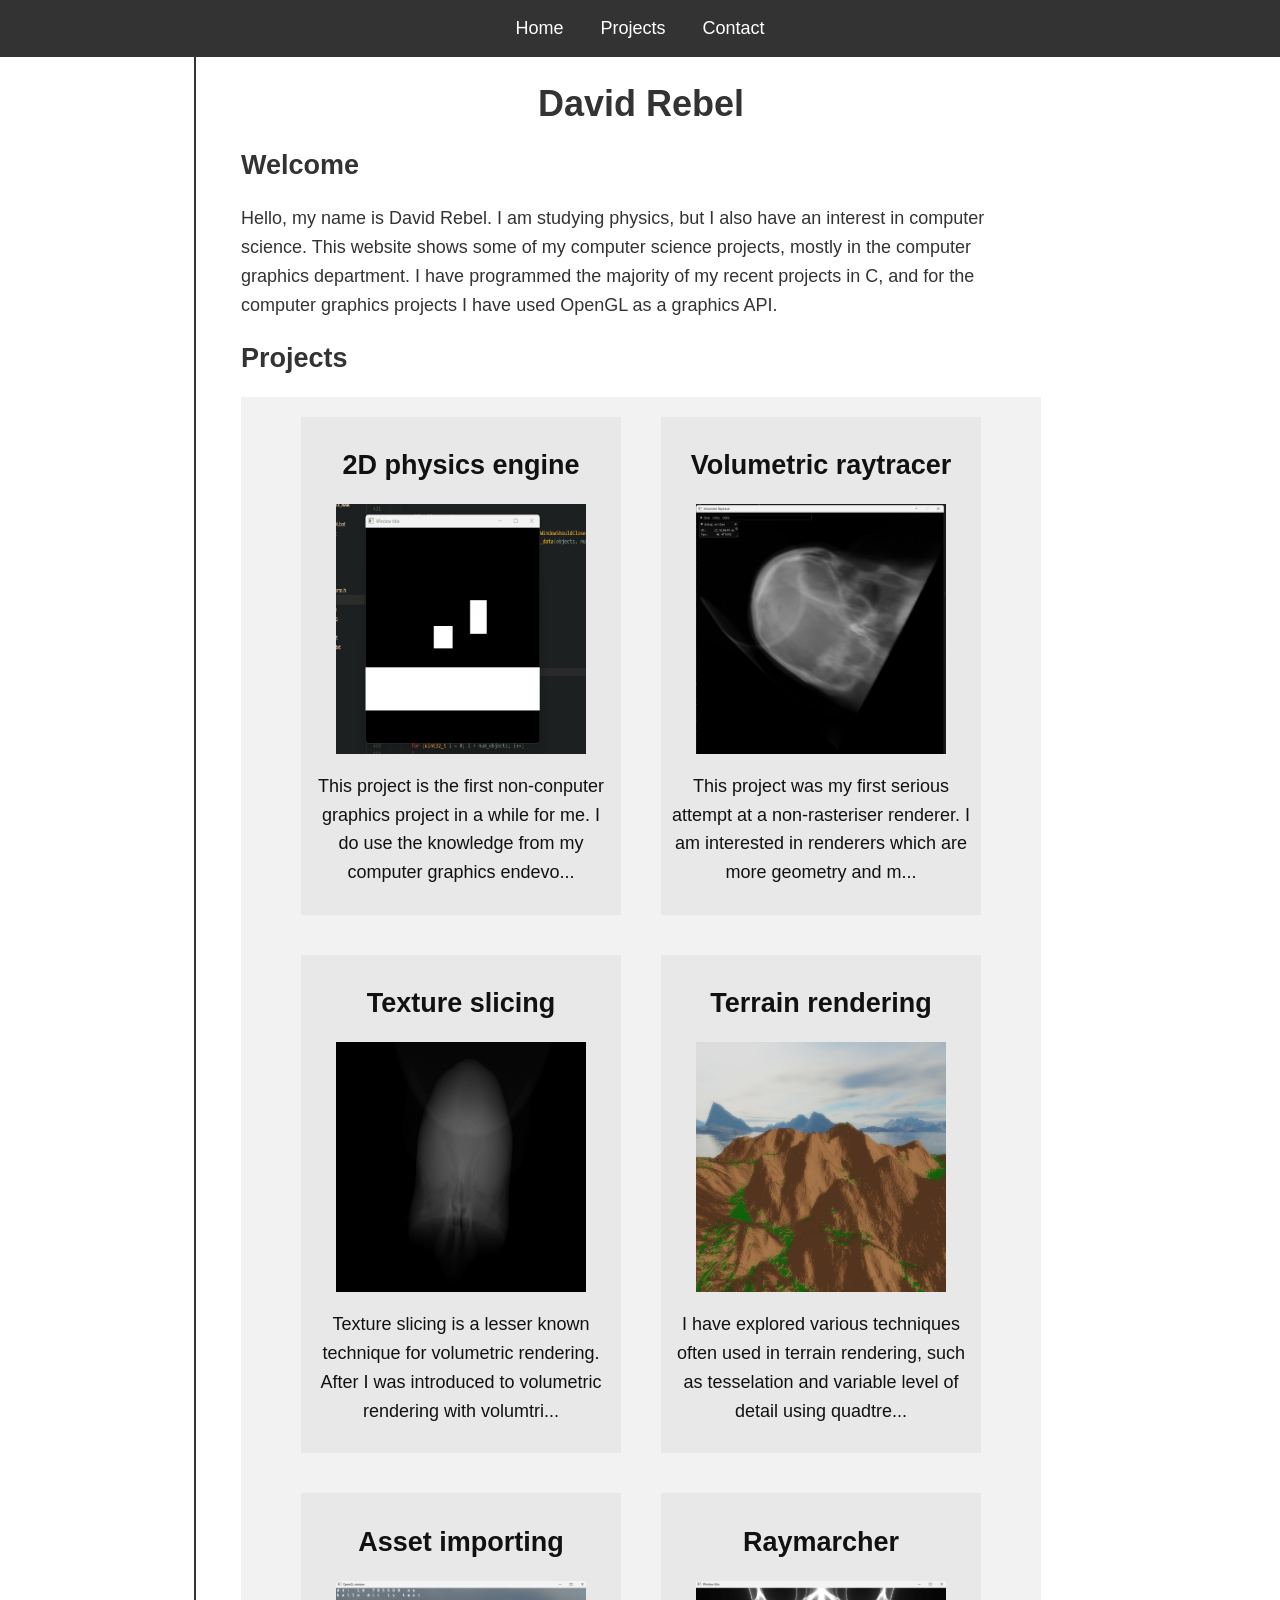
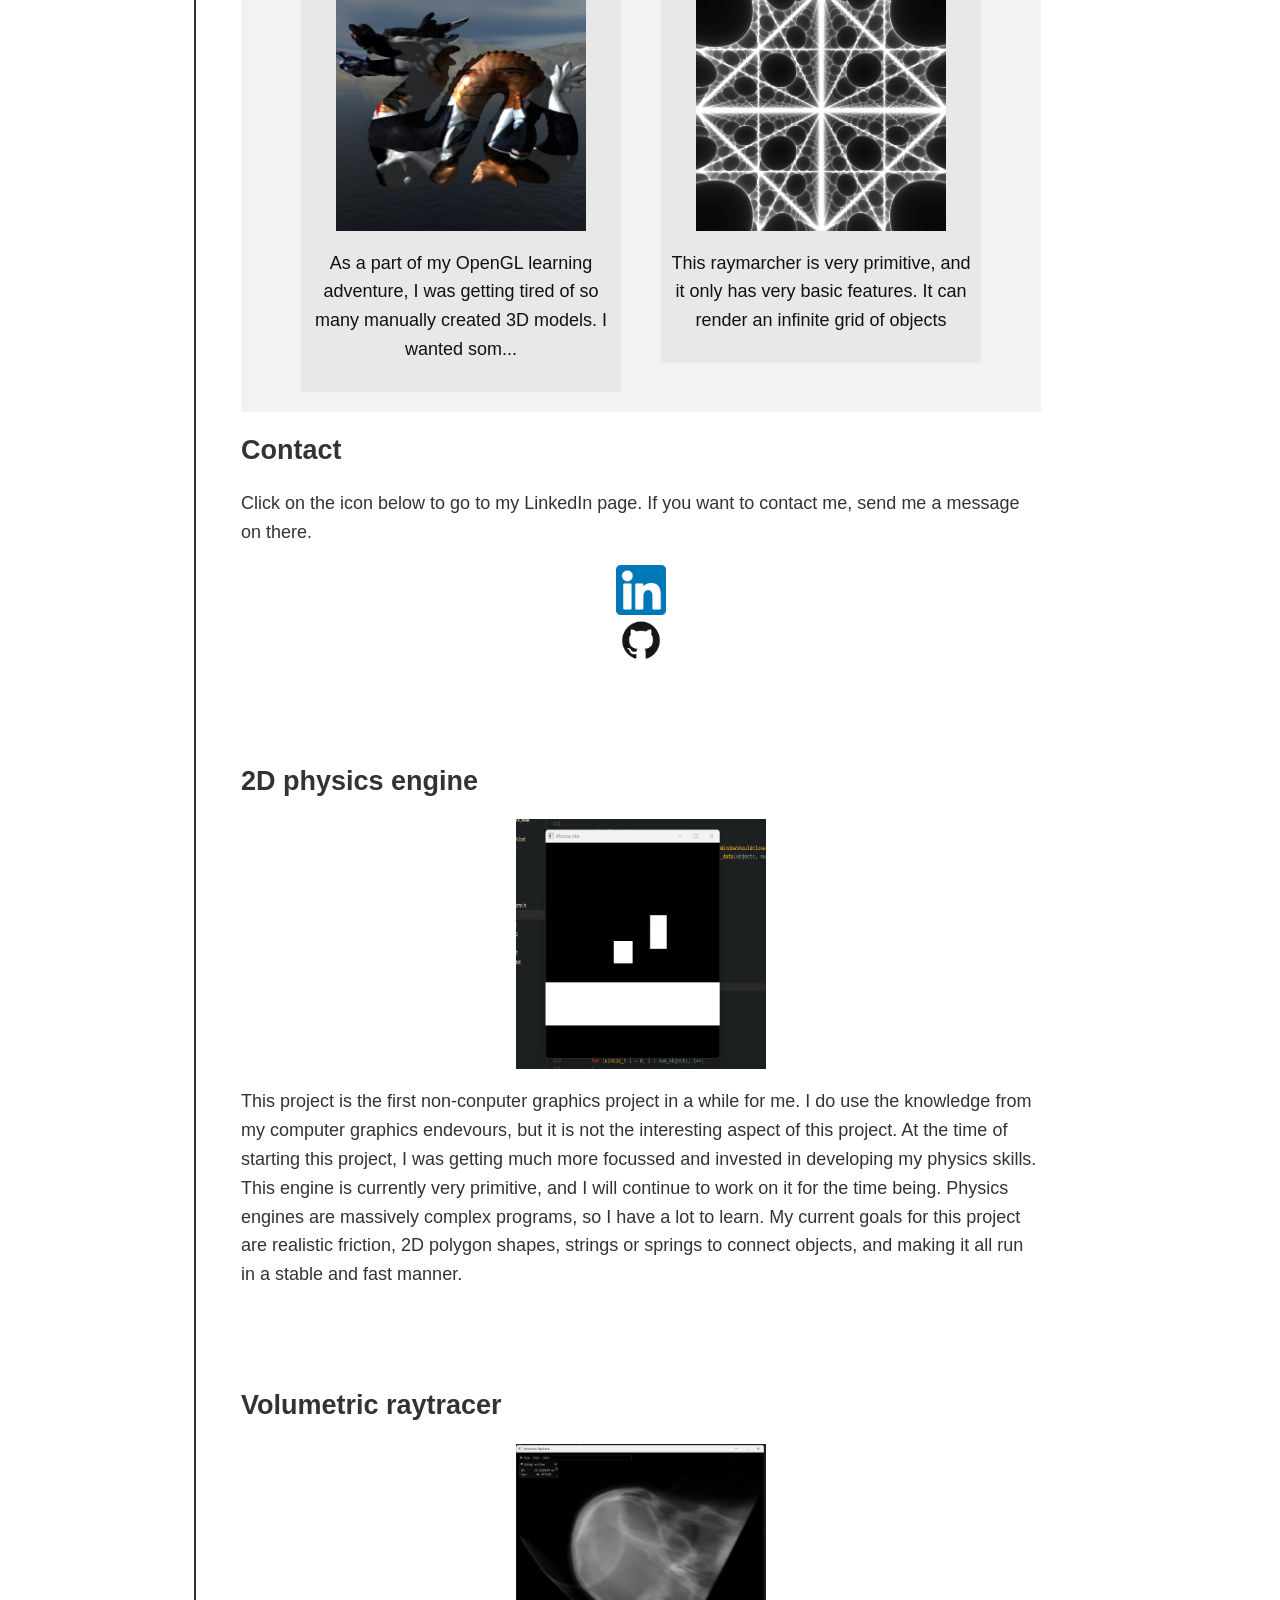
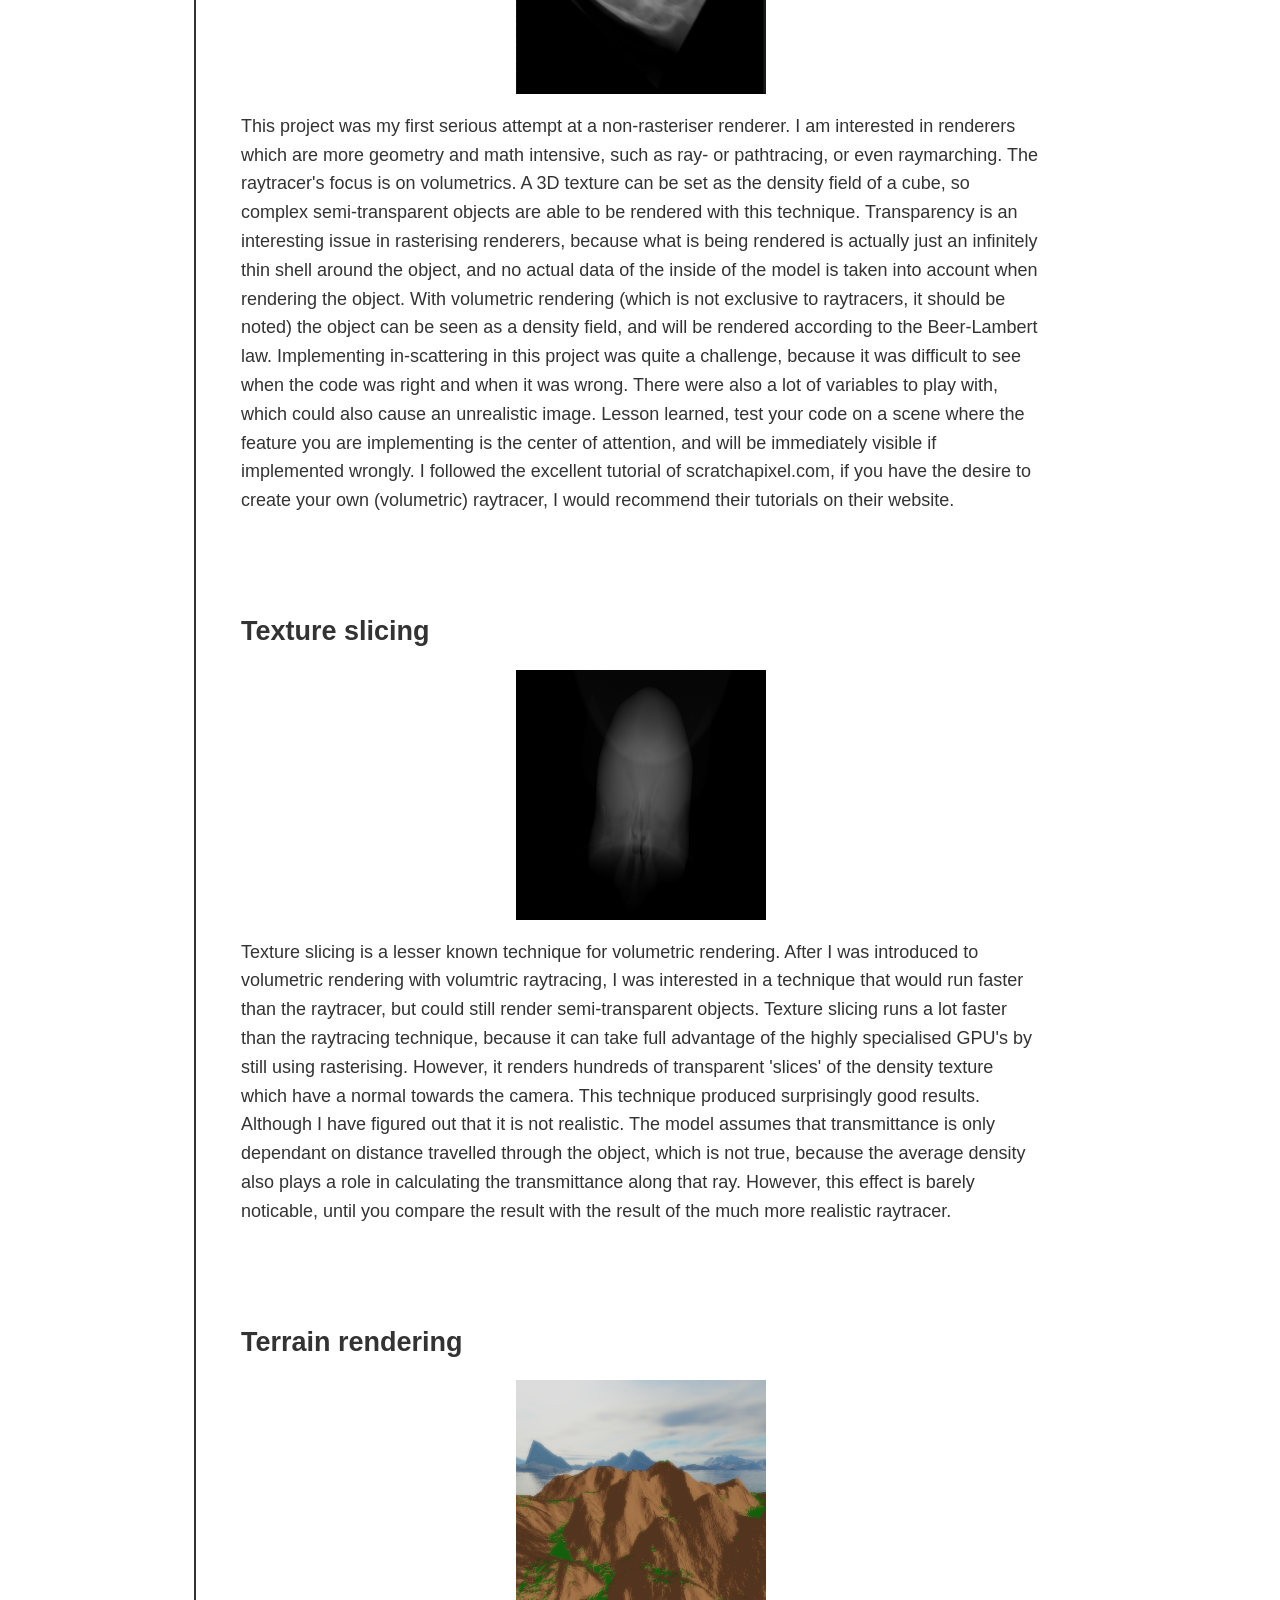
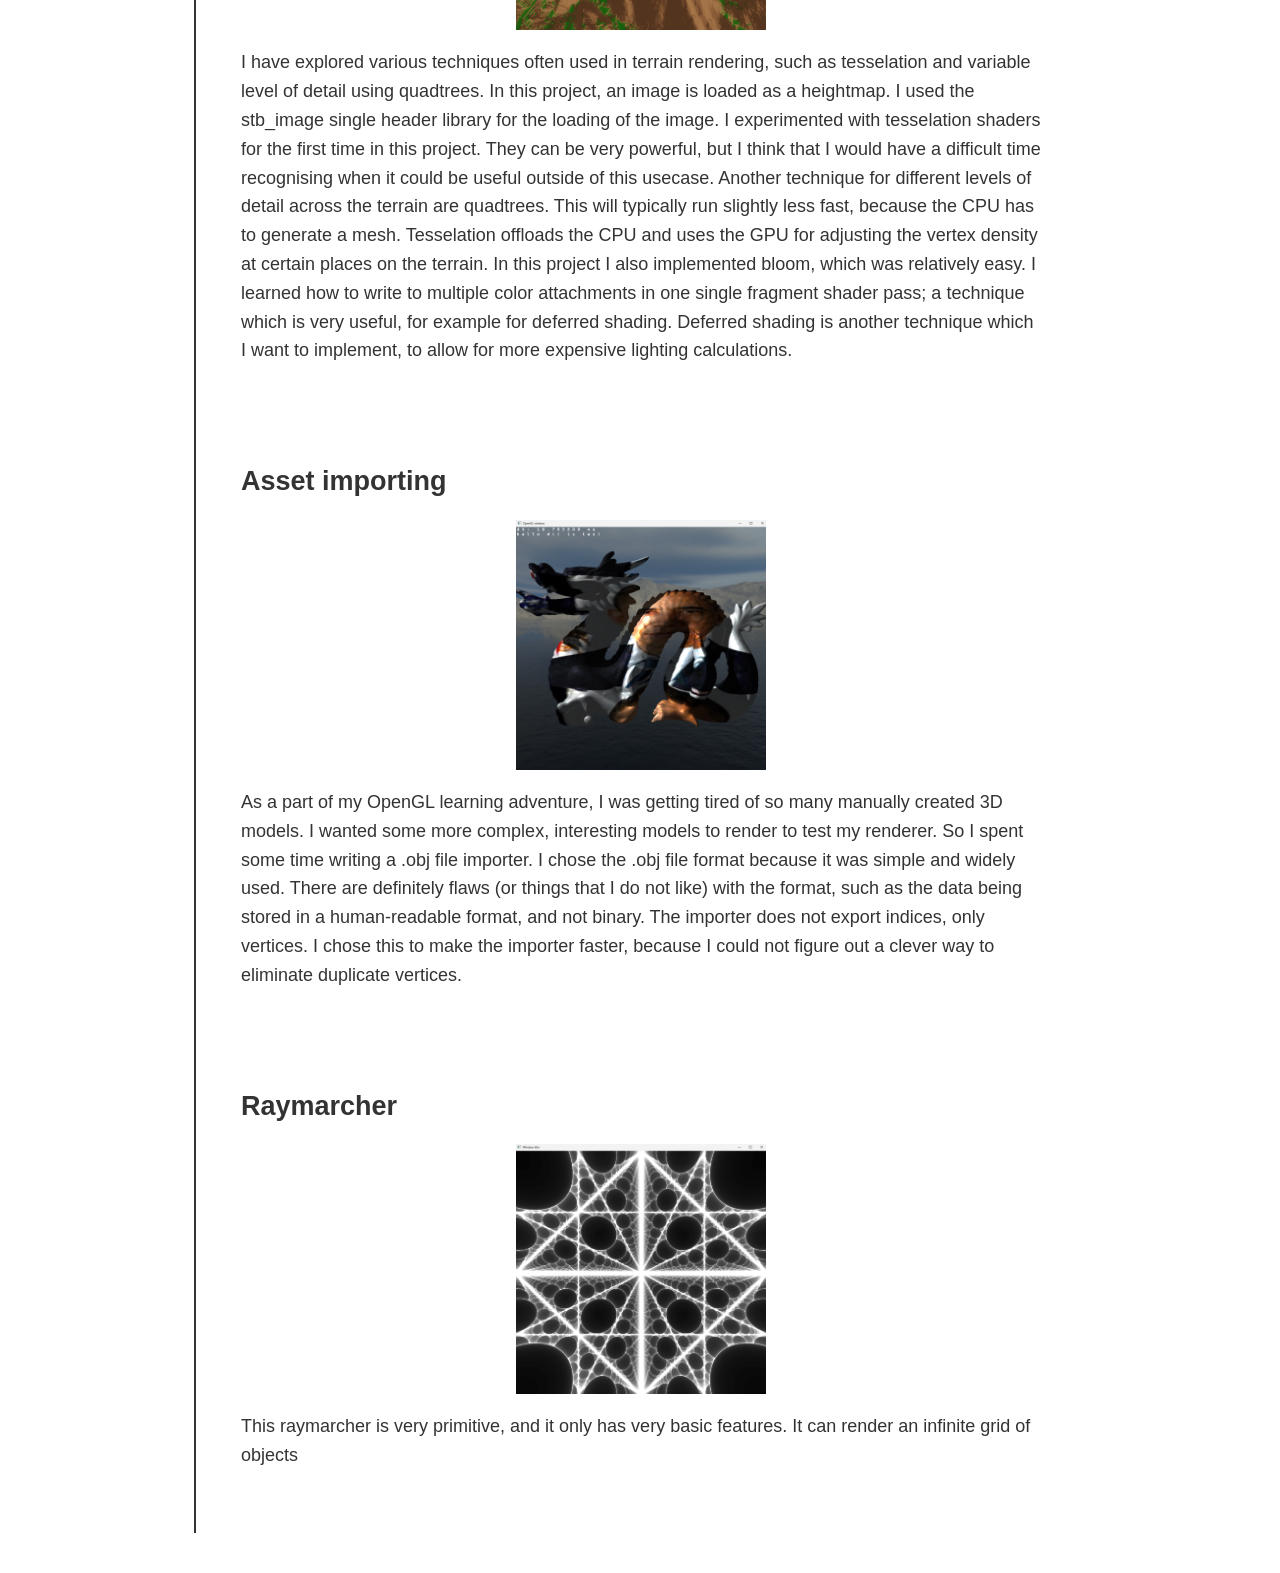
<file: index.html>
<!DOCTYPE HTML>
<html>
    <head>
        <link rel="stylesheet" href="style.css">
        <title>David Rebel</title>
    </head>
    <body>
        <h1>
            David Rebel
        </h1>
        <nav id="navbar">
            <ul>
                <li><a href="#Welcome">Home</a></li>
                <li><a href="#Projects">Projects</a></li>
                <li><a href="#Contact">Contact</a></li>
            </ul>
        </nav>
        <h2 id="Welcome">
            Welcome
        </h2>
        <p>
            Hello, my name is David Rebel. I am studying physics, but I also have an interest in computer science.
            This website shows some of my computer science projects, mostly in the computer graphics department.
            I have programmed the majority of my recent projects in C, and for the computer graphics projects I have used OpenGL as a graphics API.
        </p>
        <h2 id="Projects">Projects</h2>
        <div id="flex-container">
            <!-- here, my script will fill the container with the projects below -->
        </div>
        <h2 id="Contact">
            Contact
        </h2>
        <p>
            Click on the icon below to go to my LinkedIn page. If you want to contact me, send me a message on there.
        </p>
        <a href="https://www.linkedin.com/in/david-rebel-650a80266/" class="social_icon"><img  src="images/linkedin_icon.png" alt="Linkedin icon"></a>
        <a href="https://github.com/Davidrbl" class="social_icon"><img src="images/github_icon.png" alt="Github icon"></a>

        <article class="Project">
            <h2>2D physics engine</h2>
            <img src="images/2D_physics_engine.gif" alt="2D physics engine">
            <p>
                This project is the first non-conputer graphics project in a while for me. I do use the knowledge from my computer graphics endevours, but it is not the interesting aspect of this project.
                At the time of starting this project, I was getting much more focussed and invested in developing my physics skills.
                This engine is currently very primitive, and I will continue to work on it for the time being.
                Physics engines are massively complex programs, so I have a lot to learn.
                My current goals for this project are realistic friction, 2D polygon shapes, strings or springs to connect objects, and making it all run in a stable and fast manner.
            </p>
        </article>
        <article class="Project">
            <h2>Volumetric raytracer</h2>
            <img src="images/volumetric_raytracer_pws.png" alt="Skull image">
            <p>
                This project was my first serious attempt at a non-rasteriser renderer. I am interested in renderers which are more geometry and math intensive, such as ray- or pathtracing, or even raymarching.
                The raytracer's focus is on volumetrics. A 3D texture can be set as the density field of a cube, so complex semi-transparent objects are able to be rendered with this technique.
                Transparency is an interesting issue in rasterising renderers, because what is being rendered is actually just an infinitely thin shell around the object, and no actual data of the inside of the model is taken into account when rendering the object.
                With volumetric rendering (which is not exclusive to raytracers, it should be noted) the object can be seen as a density field, and will be rendered according to the Beer-Lambert law.
                Implementing in-scattering in this project was quite a challenge, because it was difficult to see when the code was right and when it was wrong. There were also a lot of variables to play with, which could also cause an unrealistic image.
                Lesson learned, test your code on a scene where the feature you are implementing is the center of attention, and will be immediately visible if implemented wrongly.

                I followed the excellent tutorial of scratchapixel.com, if you have the desire to create your own (volumetric) raytracer, I would recommend their tutorials on their website.
            </p>
        </article>
        <article class="Project">
            <h2>Texture slicing</h2>
            <img src="images/texture_slicer.png" alt="Skull image">
            <p>
                Texture slicing is a lesser known technique for volumetric rendering. After I was introduced to volumetric rendering with volumtric raytracing, I was interested in a technique that would run faster than the raytracer, but could still render semi-transparent objects.
                Texture slicing runs a lot faster than the raytracing technique, because it can take full advantage of the highly specialised GPU's by still using rasterising.
                However, it renders hundreds of transparent 'slices' of the density texture which have a normal towards the camera.
                This technique produced surprisingly good results. Although I have figured out that it is not realistic. The model assumes that transmittance is only dependant on distance travelled through the object, which is not true, because the average density also plays a role in calculating the transmittance along that ray.
                However, this effect is barely noticable, until you compare the result with the result of the much more realistic raytracer.
            </p>
        </article>
        <article class="Project">
            <h2>Terrain rendering</h2>
            <img src="images/terrain_rendering.png" alt="Terrain">
            <p>
                I have explored various techniques often used in terrain rendering, such as tesselation and variable level of detail using quadtrees.
                In this project, an image is loaded as a heightmap. I used the stb_image single header library for the loading of the image.

                I experimented with tesselation shaders for the first time in this project. They can be very powerful, but I think that I would have a difficult time recognising when it could be useful outside of this usecase.
                Another technique for different levels of detail across the terrain are quadtrees. This will typically run slightly less fast, because the CPU has to generate a mesh.
                Tesselation offloads the CPU and uses the GPU for adjusting the vertex density at certain places on the terrain.

                In this project I also implemented bloom, which was relatively easy. I learned how to write to multiple color attachments in one single fragment shader pass; a technique which is very useful, for example for deferred shading.
                Deferred shading is another technique which I want to implement, to allow for more expensive lighting calculations.
            </p>
        </article>
        <article class="Project">
            <h2>Asset importing</h2>
            <img src="images/obama_dragon.png" alt="Stanford dragon">
            <p>
                As a part of my OpenGL learning adventure, I was getting tired of so many manually created 3D models.
                I wanted some more complex, interesting models to render to test my renderer.
                So I spent some time writing a .obj file importer. I chose the .obj file format because it was simple and widely used.
                There are definitely flaws (or things that I do not like) with the format, such as the data being stored in a human-readable format, and not binary.
                The importer does not export indices, only vertices. I chose this to make the importer faster, because I could not figure out a clever way to eliminate duplicate vertices.

            </p>
        </article>
        <article class="Project">
            <h2>Raymarcher</h2>
            <img src="images/raymarcher.png" alt="Raymarcher">
            <p>
                This raymarcher is very primitive, and it only has very basic features. It can render an infinite grid of objects
            </p>
        </article>
    </body>
    <script src="script.js"></script>
</html>
</file>
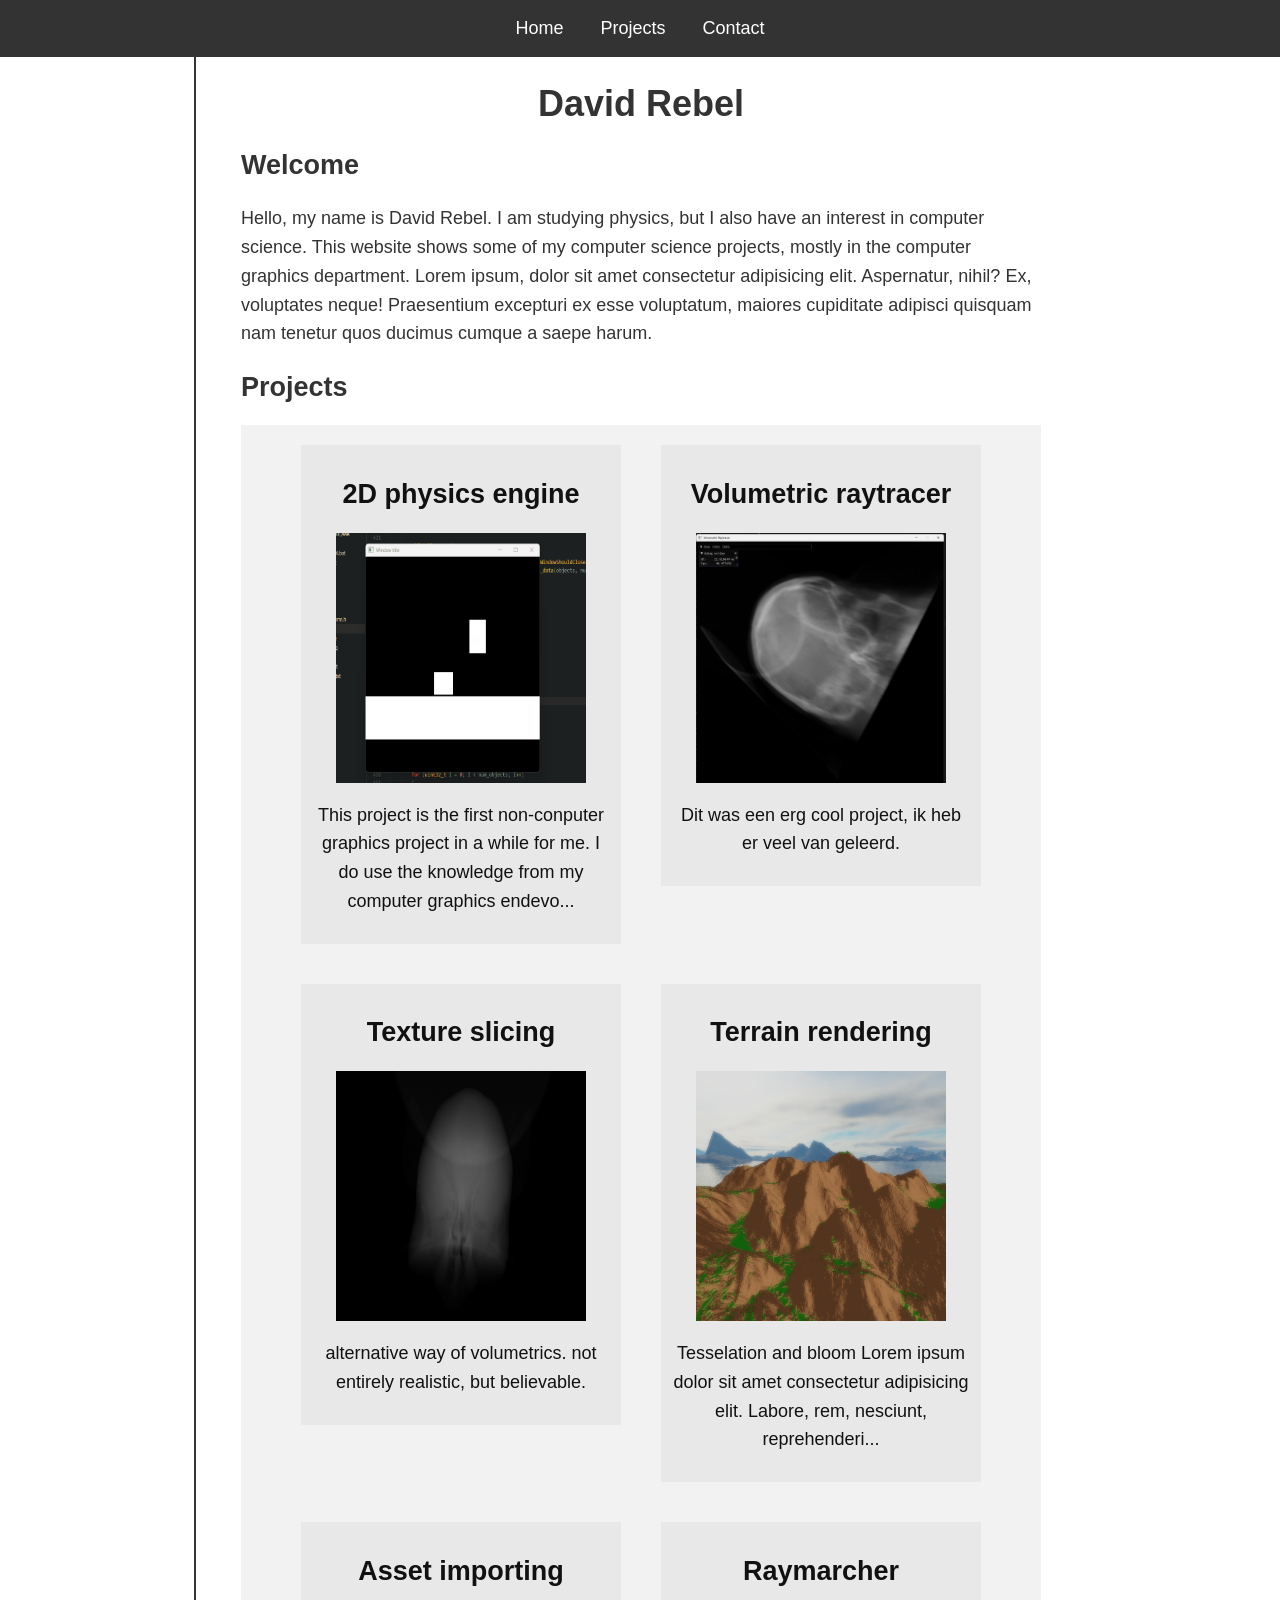
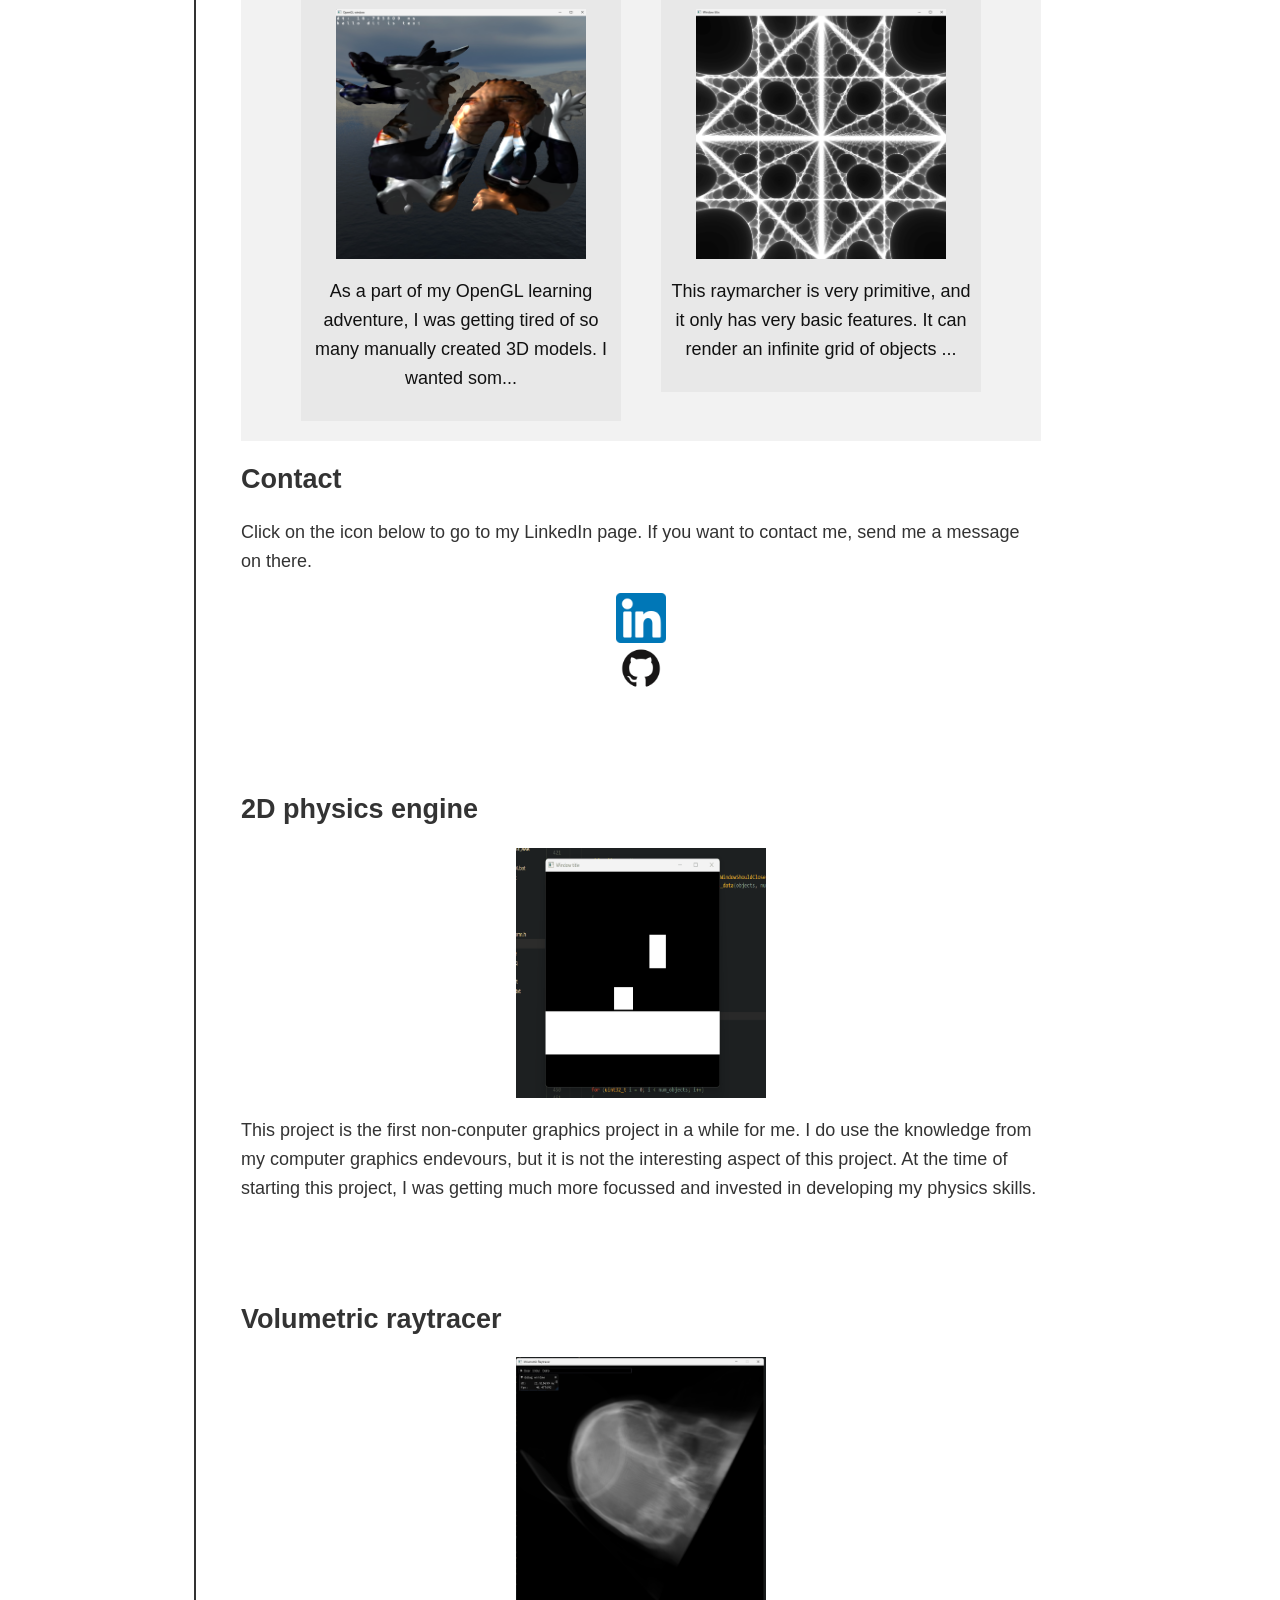
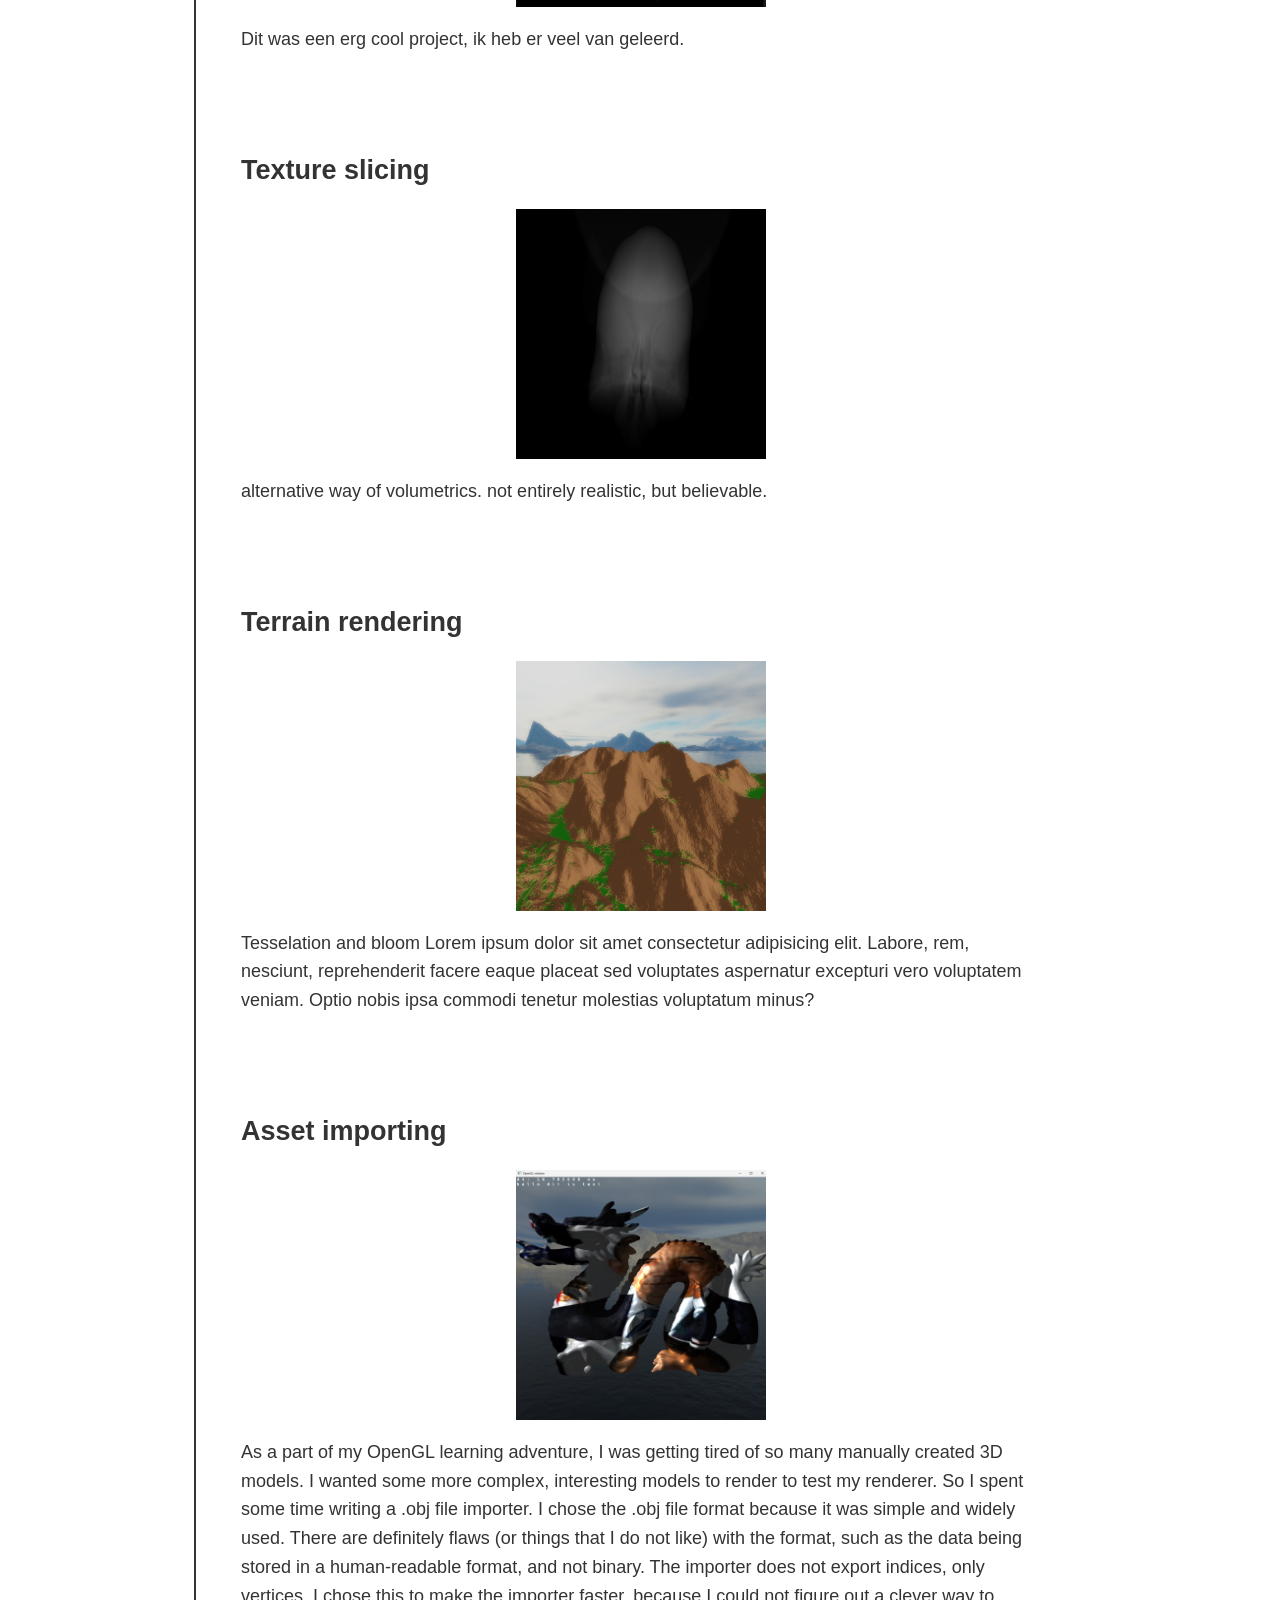
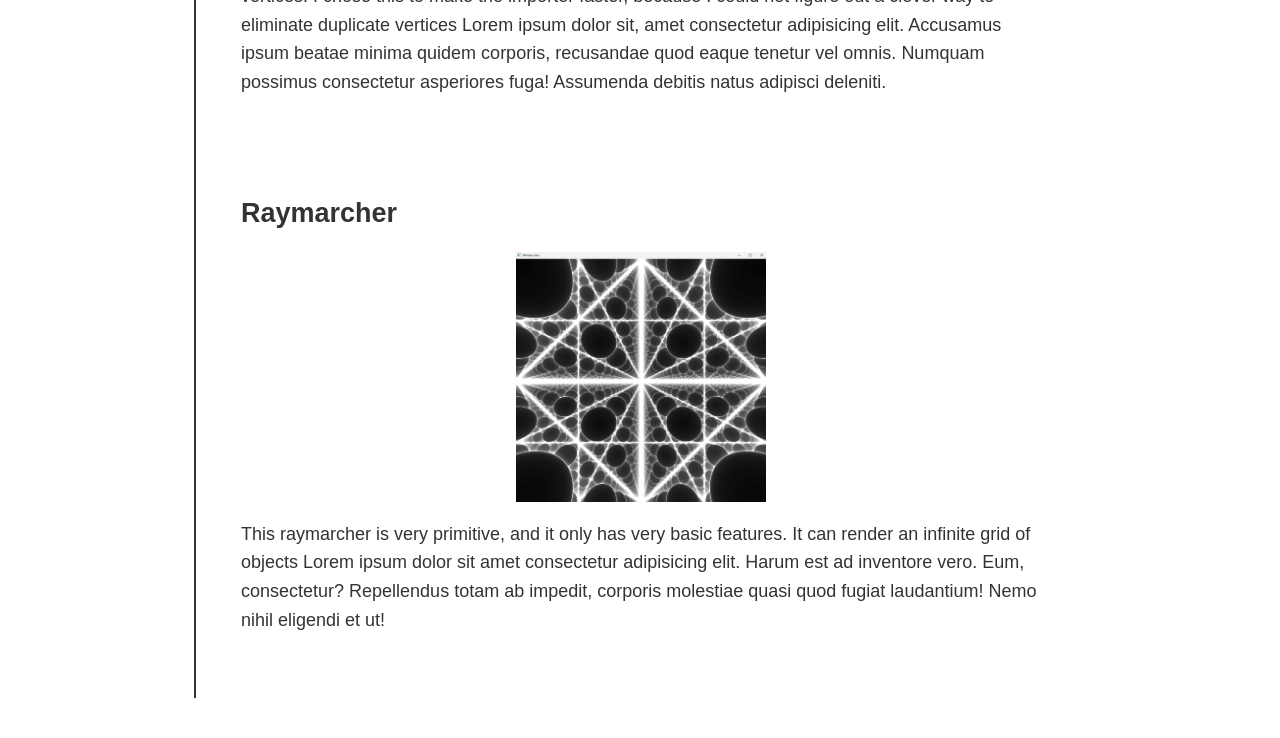
<file: index_.html>
<!DOCTYPE HTML>
<html>
    <head>
        <link rel="stylesheet" href="style.css">
        <title>David Rebel</title>
    </head>
    <body>
        <h1>
            David Rebel
        </h1>
        <nav id="navbar">
            <ul>
                <li><a href="#Welcome">Home</a></li>
                <li><a href="#Projects">Projects</a></li>
                <li><a href="#Contact">Contact</a></li>
            </ul>
        </nav>
        <h2 id="Welcome">
            Welcome
        </h2>
        <p>
            Hello, my name is David Rebel. I am studying physics, but I also have an interest in computer science.
            This website shows some of my computer science projects, mostly in the computer graphics department.
            Lorem ipsum, dolor sit amet consectetur adipisicing elit. Aspernatur, nihil? Ex, voluptates neque! Praesentium excepturi ex esse voluptatum, maiores cupiditate adipisci quisquam nam tenetur quos ducimus cumque a saepe harum.
        </p>
        <h2 id="Projects">Projects</h2>
        <div id="flex-container">
            <!-- here, my script will fill the container with the projects below -->
        </div>
        <h2 id="Contact">
            Contact
        </h2>
        <p>
            Click on the icon below to go to my LinkedIn page. If you want to contact me, send me a message on there.
        </p>
        <a href="https://www.linkedin.com/in/david-rebel-650a80266/" class="social_icon"><img  src="images/linkedin_icon.png" alt="Linkedin icon"></a>
        <a href="https://github.com/Davidrbl" class="social_icon"><img src="images/github_icon.png" alt="Github icon"></a>

        <article class="Project">
            <h2>2D physics engine</h2>
            <img src="images/2D_physics_engine.gif" alt="2D physics engine">
            <p>
                This project is the first non-conputer graphics project in a while for me. I do use the knowledge from my computer graphics endevours, but it is not the interesting aspect of this project.
                At the time of starting this project, I was getting much more focussed and invested in developing my physics skills.
                
            </p>
        </article>
        <article class="Project">
            <h2>Volumetric raytracer</h2>
            <img src="images/volumetric_raytracer_pws.png" alt="Skull image">
            <p>
                Dit was een erg cool project, ik heb er veel van geleerd.
            </p>
        </article>
        <article class="Project">
            <h2>Texture slicing</h2>
            <img src="images/texture_slicer.png" alt="Skull image">
            <p>
                alternative way of volumetrics.
                not entirely realistic, but believable.
            </p>
        </article>
        <!-- <article class="Project">
            <h2>Marching cubes</h2>
            <img src="images/linkedin_icon.png" alt="Test image">
            <p>
                
            </p>
        </article> -->
        <article class="Project">
            <h2>Terrain rendering</h2>
            <img src="images/terrain_rendering.png" alt="Terrain">
            <p>
                Tesselation and bloom
                Lorem ipsum dolor sit amet consectetur adipisicing elit. Labore, rem, nesciunt, reprehenderit facere eaque placeat sed voluptates aspernatur excepturi vero voluptatem veniam. Optio nobis ipsa commodi tenetur molestias voluptatum minus?
            </p>
        </article>
        <article class="Project">
            <h2>Asset importing</h2>
            <img src="images/obama_dragon.png" alt="Stanford dragon">
            <p>
                As a part of my OpenGL learning adventure, I was getting tired of so many manually created 3D models.
                I wanted some more complex, interesting models to render to test my renderer.
                So I spent some time writing a .obj file importer. I chose the .obj file format because it was simple and widely used.
                There are definitely flaws (or things that I do not like) with the format, such as the data being stored in a human-readable format, and not binary.
                The importer does not export indices, only vertices. I chose this to make the importer faster, because I could not figure out a clever way to eliminate duplicate vertices
                Lorem ipsum dolor sit, amet consectetur adipisicing elit. Accusamus ipsum beatae minima quidem corporis, recusandae quod eaque tenetur vel omnis. Numquam possimus consectetur asperiores fuga! Assumenda debitis natus adipisci deleniti.
            </p>
        </article>
        <article class="Project">
            <h2>Raymarcher</h2>
            <img src="images/raymarcher.png" alt="Raymarcher">
            <p>
                This raymarcher is very primitive, and it only has very basic features. It can render an infinite grid of objects
                Lorem ipsum dolor sit amet consectetur adipisicing elit. Harum est ad inventore vero. Eum, consectetur? Repellendus totam ab impedit, corporis molestiae quasi quod fugiat laudantium! Nemo nihil eligendi et ut!
            </p>
        </article>
    </body>
    <script src="script.js"></script>
</html>
</file>
<file: style.css>
:root {
    --col_one:      #ffffff;
    --col_two:      #f2f2f2;
    --col_three:    #e8e8e8;
    --col_four:     #333333;
    --col_five:     #111111;
}
body {
    font-family: Arial, Helvetica, sans-serif;
    font-size: 18px;
    line-height: 1.6;

    max-width: 800px;
    margin: 40px auto;
    padding: 5vh;
    padding-top: 2vh;

    border-left: 2px solid;

    background-color: var(--col_one);
    color: var(--col_four);
}
h1, h2, h3 {
    line-height: 1.2;
    
    /* this means that when clicking a link to the anchor, it will go to x ammount of pixels above it */
    scroll-margin-top: 100px;
}
h1 {
    text-align: center;
}
#flex-container {
    display: flex;
    background-color: var(--col_two);
    flex-wrap: wrap;
    justify-content: center;
}
#flex-container > a {
    text-decoration: none;
    color: var(--col_five);
}
#flex-container > a > div {
    background-color: var(--col_three);
    width: 300px;
    margin: 20px;
    padding: 10px;
    text-align: center;
}
img {
    display: block;
    margin: 0 auto;
    width: 250px;
    height: 250px;
}
nav {
    background-color: var(--col_four);
    top: 0;
    position: fixed;
    left: 0;
    align-items: center;
}
ul {
    list-style-type: none;
    margin: 0;
    padding: 0;
    overflow: hidden;
    background-color: var(--col_four);
    position: fixed;
    top: 0;
    width: 100%;
    text-align: center;
}
li {
    display: inline-block;
}
li a {
    display: block;
    color: var(--col_one);
    text-align: center;
    padding: 14px 16px;
    text-decoration: none;
}
li a:hover {
    background-color: var(--col_five); 
}
.social_icon img {
    width: 50px;
    height: 50px;
}
article {
    margin-top: 100px;
    scroll-margin-top: 100px;
}
</file>
